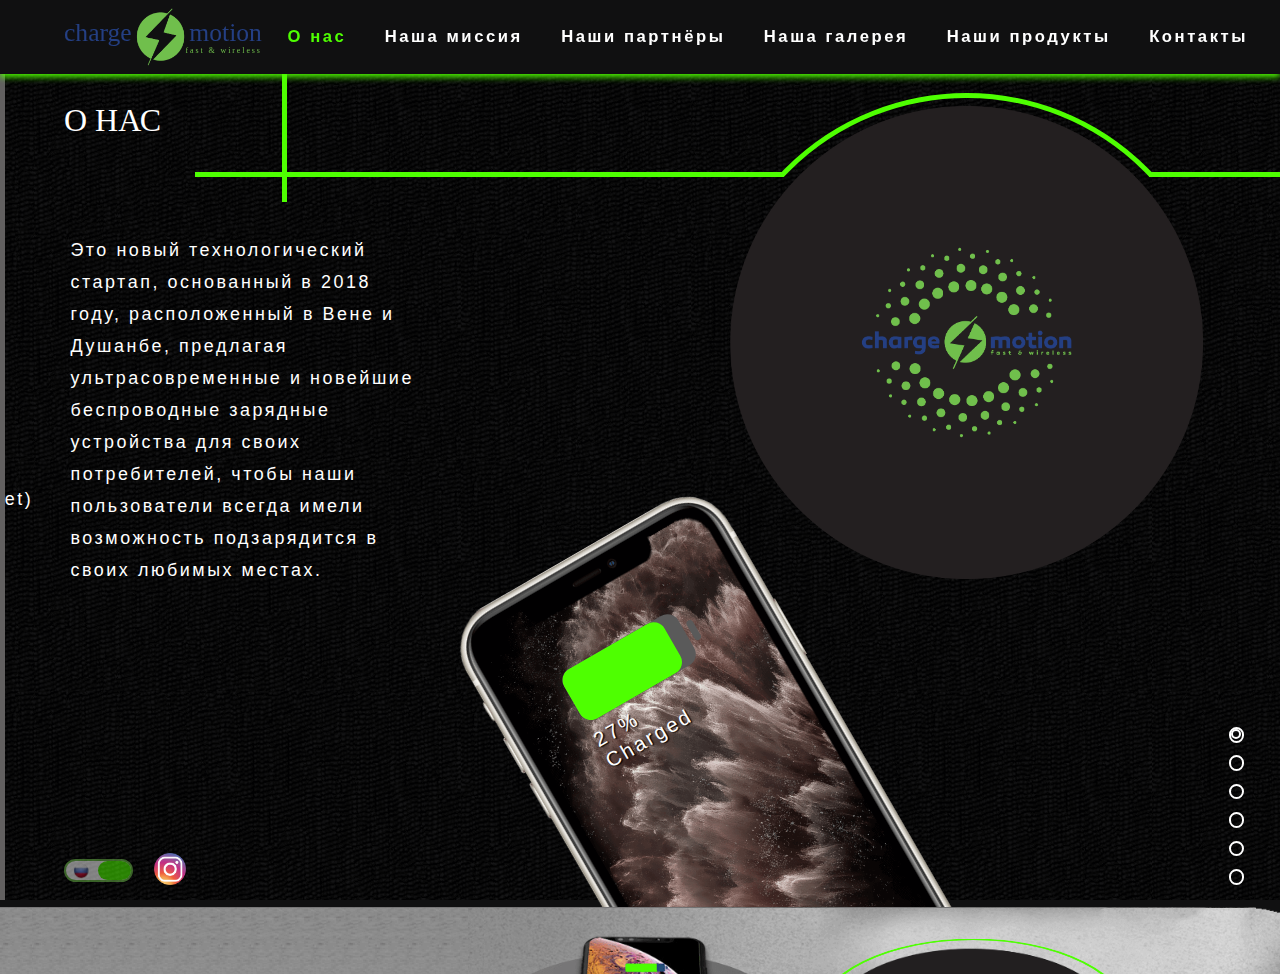
<file: index.html>
<!DOCTYPE html>
<html lang="ru">
  <head>
    <link rel="stylesheet" href="css/main.css">
    <link rel="stylesheet" href="css/header.css">
    <link rel="stylesheet" href="css/mobile-menu.css">
    <link rel="stylesheet" href="css/mobile-slider.css">
    <link rel="stylesheet" href="css/about-page.css">
    <link rel="stylesheet" href="css/mission-page.css">
    <link rel="stylesheet" href="css/partners-page.css">
    <link rel="stylesheet" href="css/gallary-page.css">
    <link rel="stylesheet" href="css/products-page.css">
    <link rel="stylesheet" href="css/contact-page.css">
    <link rel="stylesheet" href="css/switch.css">
    <link rel="stylesheet" href="css/animation.css">
    <link rel="stylesheet" href="css/adaptive.css">
    <link rel="stylesheet" href="css/preload.css">
    <link rel="stylesheet" href="css/toggle-language.css">
    <link rel="shortcut icon" href="images/logo.png">
    <title>Charge motion</title>
    <meta charset="UTF-8">
    <meta name="viewport" content="width=device-width, initial-scale=1.0">
  </head>
  <body>
    <div id="header" class="blur">
      <div id="logo">
        <span class="big-font">charge</span>
        <img src="images/logo.png">
        <span class="big-font">motion</span>
        <span class="little-font">fast & wireless</span>
      </div>
      <div id="menu">
        <ul class="menu">
          <li class="switch-menu menu-item">О нас</li>
          <li class="switch-menu menu-item">Наша миссия</li>
          <li class="switch-menu menu-item">Наши партнёры</li>
          <li class="switch-menu menu-item">Наша галерея</li>
          <li class="switch-menu menu-item">Наши продукты</li>
          <li class="switch-menu menu-item">Контакты</li>
        </ul>
      </div>

      <div class="menu-button">
        <div class="menu-line l1"></div>
        <div class="menu-line l2"></div>
        <div class="menu-line l3"></div>
      </div>
    </div>

    <div id="preloader">
      <div class="preloader">
        <div class="preloader-item">
          <div class="loader-circle-outside"></div>
          <div class="loader-circle-inside"></div>
        </div>
        <div class="preload-text">Загрузка ...</div>
      </div>
    </div>

    <div id="mobile-background"></div>
    <div id="mobile-background-img">
      <div class="charge-motion-circle-background">
        <img src="images/charge motion.png" draggable="false">
      </div>
    </div>

    <div id="view-images" class="active-opacity">
      <div class="active-opacity exit">&#215;</div>
      <div class="active-opacity nav-img previous-img">⯇</div>
      <div class="active-opacity nav-img next-img">⯈</div>
      <div class="img-place"><img class="active-opacity set-img-gallary"></div>
    </div>

    <div id="full-discription">
      <div class="hide-product-type full-discription-data">
        <div class="product-full-discription-name">M1 Беспроводное зарядное устройство</div>
        <div class="product-full-discription-text">
          <div class="product-full-discription-img"><img class="first-product-load"></div>

          <div>
            <b>Характеристика продукта:</b>
            <ul>
              <li>Нижняя установка</li>
              <li>Простота в установке и настройке</li>
              <li>Автоматическая защита от нагрева</li>
              <li>Водостойкость</li>
              <li>Высокая эффективность</li>
            </ul>
          </div>

          <div>
            <b>Спецификация продукта:</b>
            <ul>
              <li>Модель: M1</li>
              <li>Стандарт: Qi</li>
              <li>Вход: 19V - 1А</li>
              <li>Выход: 5V - 1А (МАХ)</li>
              <li>Расстояние порожения зарядки: 22мм - 32мм</li>
              <li>Уровень максимальной передачи энергии: 60%</li>
              <li>Вес: 220г</li>
              <li>Общий размер: 217мм x 153мм x 43,5мм</li>
            </ul>
          </div>
        </div>
      </div>

      <div class="hide-product-type full-discription-data">
        <div class="product-full-discription-name">Настольное беспроводное зарядное устройство CM1</div>
        <div class="product-full-discription-text">
          <div class="product-full-discription-img"><img class="second-product-load"></div>

          <div>
            <b>Характеристика продукта:</b>
            <ul>
              <li>Настольное беспроводное зарядное устройство;</li>
              <li>Скоростная передача энергии - 10Вт</li>
              <li>Дизайн - трансформер, простой и удобный</li>
              <li>Противоскользящая силиконовая покрытия</li>
            </ul>
          </div>

          <div>
            <b>Спецификация продукта:</b>
            <ul>
              <li>Вход: 5V-2А, 9В-1,67А</li>
              <li>Выход: 5V-1A, 9V-1.1A</li>
              <li>Расстояние порожения зарядки: ≤8мм</li>
              <li>Уровень максимальной передачи энергии: ≥76%</li>
              <li>Размеры: 80.5мм x 20мм</li>
            </ul>
          </div>
        </div>
      </div>

      <span class="hide-all show-hide-text">Назад</span>
    </div>

    <!-- slider -->
    <div id="slider-mobile">
      <div class="slide-items-block">
        <div class="slide-item-mobile previous-slide-item"><img class="slide-img"></div>
        <div class="slide-item-mobile present-slide-item"><img class="slide-img"></div>
        <div class="slide-item-mobile next-slide-item"><img class="slide-img"></div>
      </div>
      <div class="dots-block"></div>
    </div>

    <div id="slider">
      <div class="nav left">⯇</div>
      <div class="nav right">⯈</div>

      <div class="slider-images">
        <div class="first slide-item">
          <div class="slider-block"><img draggable="false" class="img-item first-block"></div>
          <div class="slider-block"><img draggable="false" class="img-item first-block"></div>
          <div class="slider-block"><img draggable="false" class="img-item first-block"></div>
          <div class="slider-block"><img draggable="false" class="img-item first-block"></div>
          <div class="slider-block"><img draggable="false" class="img-item first-block"></div>
          <div class="slider-block"><img draggable="false" class="img-item first-block"></div>
          <div class="slider-block"><img draggable="false" class="img-item first-block"></div>
        </div>

        <div class="second slide-item">
          <div class="slider-block"><img draggable="false" class="img-item second-block"></div>
          <div class="slider-block"><img draggable="false" class="img-item second-block"></div>
          <div class="slider-block"><img draggable="false" class="img-item second-block"></div>
          <div class="slider-block"><img draggable="false" class="img-item second-block"></div>
          <div class="slider-block"><img draggable="false" class="img-item second-block"></div>
          <div class="slider-block"><img draggable="false" class="img-item second-block"></div>
          <div class="slider-block"><img draggable="false" class="img-item second-block"></div>
        </div>

        <div class="third slide-item">
          <div class="slider-block"><img draggable="false" class="img-item third-block"></div>
          <div class="slider-block"><img draggable="false" class="img-item third-block"></div>
          <div class="slider-block"><img draggable="false" class="img-item third-block"></div>
          <div class="slider-block"><img draggable="false" class="img-item third-block"></div>
          <div class="slider-block"><img draggable="false" class="img-item third-block"></div>
          <div class="slider-block"><img draggable="false" class="img-item third-block"></div>
          <div class="slider-block"><img draggable="false" class="img-item third-block"></div>
        </div>
      </div>
    </div>

    <!-- content -->
    <div id="content" class="blur">
      <!-- About us -->
      <div class="name-page-font about">О НАС</div>

      <div class="text-page-font about-text">
        Это новый технологический стартап, основанный в 2018 году,
        расположенный в Вене и Душанбе, предлагая ультрасовременные и новейшие
        беспроводные зарядные устройства для
        своих потребителей, чтобы наши пользователи
        всегда имели возможность подзарядится в своих любимых местах.
      </div>

      <!-- line -->
      <div class="vertical-line first-vertical-line"></div>

      <div id="bent">
        <div class="width">
          <div class="first-horizontal-line"></div>
          <div class="bent"><div class="bent-line"></div></div>
          <div class="first-next-horizontal-line"></div>
        </div>
      </div>

      <div class="charge-motion-circle first-opacity">
        <img class="create-src-chargeMotion" draggable="false" src="images/charge motion.png">
      </div>

      <!-- Phone -->
      <div class="phone-hide">
        <div class="paralax phone-paralax">
          <img class="phone" draggable="false">
          <div class="accumulator">
            <div class="background-accumulator">
              <div class="background-accumulator-green"></div>
            </div>
            <div class="end-accumulator">
              <div class="background-end-accumulator-green"></div>
            </div>
            <div class="percent-charge"><span class="percent-accumulator">0</span>% Charged</div>
          </div>
        </div>
      </div>

      <div class="mobile-phone">
        <img class="phone" draggable="false">
        <div class="accumulator">
          <div class="background-accumulator">
            <div class="background-accumulator-green"></div>
          </div>
          <div class="end-accumulator">
            <div class="background-end-accumulator-green"></div>
          </div>
          <div class="percent-charge"><span class="percent-accumulator">0</span>% Charged</div>
        </div>
      </div>

      <!-- Our mission -->
      <div class="name-page-font mission">НАША МИССИЯ</div>

      <div class="text-page-font mission-text">
        Наша миссия состоит в том, чтобы изменить и упростить способ зарядки
        мобильных устройств в течении дня. Компания Charge Motion стремится предоставить
        клиентам лучшие решения для поддержания
        работы ваших мобильных устройств в течении всего дня.
      </div>

      <div class="vertical-line second-vertical-line"></div>
      <div class="horizontal-line second-horizontal-line"></div>

      <div class="hand-img"><img class="create-src-hand paralax paralax-hand" draggable="false" src="images/hand.png"></div>

      <div class="table-img">
        <div class="prompt first-prompt second-opacity">Устройства для передачи <br> энергии на телефон</div>
        <div class="prompt second-prompt second-opacity">Устройства передает энергию <br> через припятствие на другой девайс</div>
        <div class="first-prompt-line second-opacity"></div>
        <div class="second-prompt-line second-opacity"></div>
        <div class="circle"></div>
        <img class="create-src-table" draggable="false" src="images/table.png">
      </div>

      <!-- Our partners -->
      <div class="name-page-font our-partners">НАШИ ПАРТНЁРЫ</div>

      <div class="vertical-line third-vertical-line"></div>
      <div class="horizontal-line third-horizontal-line"></div>

      <div class="discription">
        THE MOST RENOWNED BRANDS IN THE WORLD ACROSS THE F&B, HOSPITALITY, RETAIL, TRANSPORT
        AND OFFICE INDUSTRIES ARE DEPLOYING AIRCHARGE TO REDEFINE AND ENHANCE THEIR MOBILE EXPERIENCE.
      </div>

      <!-- Our gallary -->
      <div class="name-page-font our-gallary">НАША ГАЛЕРЕЯ</div>

      <div class="vertical-line fourth-vertical-line"></div>
      <div class="horizontal-line fourth-horizontal-line"></div>

      <div id="gallary">
        <div class="gallary-slide show-gallary opacity-gallary">
          <div class="gallary-item grid-size"><div class="border-gallary"></div><img class="img-gallary-item"></div>
          <div class="gallary-item grid-size"><div class="border-gallary"></div><img class="img-gallary-item gallary-height"></div>
          <div class="gallary-item grid-size"><div class="border-gallary"></div><img class="img-gallary-item gallary-height"></div>
          <div class="gallary-item"><div class="border-gallary"></div><img class="img-gallary-item"></div>
          <div class="gallary-item"><div class="border-gallary"></div><img class="img-gallary-item"></div>
          <div class="gallary-item"><div class="border-gallary"></div><img class="img-gallary-item"></div>
        </div>

        <div class="gallary-slide">
          <div class="gallary-item grid-size"><div class="border-gallary"></div><img class="img-gallary-item"></div>
          <div class="gallary-item grid-size"><div class="border-gallary"></div><img class="img-gallary-item gallary-height"></div>
          <div class="gallary-item grid-size"><div class="border-gallary"></div><img class="img-gallary-item gallary-height"></div>
          <div class="gallary-item"><div class="border-gallary"></div><img class="img-gallary-item"></div>
          <div class="gallary-item"><div class="border-gallary"></div><img class="img-gallary-item"></div>
          <div class="gallary-item"><div class="border-gallary"></div><img class="img-gallary-item"></div>
        </div>

        <div class="gallary-dots">
          <div class="gallary-dot-item active-gallary-dot"></div>
          <div class="gallary-dot-item"></div>
        </div>
      </div>

      <!-- Our products -->
      <div class="name-page-font our-products">НАШИ ПРОДУКТЫ</div>

      <div class="vertical-line fivth-vertical-line"></div>
      <div class="horizontal-line fivth-horizontal-line"></div>

      <div id="our-products">
        <div class="toggle-products">
          <div class="toggle-product-type active-product">
            <img class="first-product-load">
            <span>M1 Беспроводное зарядное устройство</span>
          </div>
          <div class="toggle-product-type">
            <img class="second-product-load">
            <span>Настольное беспроводное зарядное устройство CM1</span>
          </div>
        </div>

        <div class="product-type hide-product-type first-product-type">
          <div class="our-products-img first-product-img">
            <div class="product-border"></div>
            <img class="first-product-load">
          </div>

          <div class="our-products-discription">
            <div class="our-products-discription-text">
              <div class="product-discription-name">M1 Беспроводное зарядное устройство</div>

              <b>Характеристика продукта:</b>
              <ul>
                <li>Нижняя установка</li>
                <li>Простота в установке и настройке</li>
                <li>Автоматическая защита от нагрева</li>
                <li>Водостойкость</li>
                <li>Высокая эффективность</li>
              </ul>
            </div>
          </div>
        </div>

        <div class="product-type hide-product-type second-product-type">
          <div class="our-products-img second-product-img">
            <div class="product-border"></div>
            <img class="second-product-load">
          </div>

          <div class="our-products-discription">
            <div class="our-products-discription-text">
              <div class="product-discription-name">Настольное беспроводное зарядное устройство CM1</div>

              <b>Характеристика продукта:</b>
              <ul>
                <li>Настольное беспроводное зарядное устройство;</li>
                <li>Скоростная передача энергии - 10Вт</li>
                <li>Дизайн - трансформер, простой и удобный</li>
                <li>Противоскользящая силиконовая покрытия</li>
              </ul>
            </div>
          </div>
        </div>

        <span class="show-all show-hide-text">Показать все</span>
      </div>

      <!-- Contacts -->
      <div class="name-page-font contacts">КОНТАКТЫ</div>

      <div class="vertical-line sixth-vertical-line"></div>
      <div class="horizontal-line sixth-horizontal-line"></div>

      <div id="map">
        <iframe src="https://www.google.com/maps/embed?pb=!1m18!1m12!1m3!1d1854.838294203212!2d68.79573968997434!3d38.569397691289744!2m3!1f0!2f0!3f0!3m2!1i1024!2i768!4f13.1!3m3!1m2!1s0x38b5d177a0402b97%3A0x615b5cd6560fe650!2sRegus%20-%20Dushanbe%2C%20Opera%20%26%20Ballet!5e0!3m2!1sru!2s!4v1573454411797!5m2!1sru!2s" frameborder="0" allowfullscreen=""></iframe>
      </div>

      <div class="contact-page-address">
        <div><span>E-mail: </span><span>info@chargemotion.net</span></div>
        <div><span>Телефон: </span><span>+992 908-83-77-77</span></div>
        <div><span>Адрес: </span><span>Nisor Muhammad 5/5 (Regus Opera & Ballet)</span></div>
      </div>

      <div id="contact-form">
        <div>Оставьте заявку</div>
        <form class="" method="">
          <input type="email" required name="mail" placeholder="E-mail">
          <input type="text" required name="name" placeholder="Имя">
          <input type="tel" required name="phone" placeholder="Введите номер телефона с кодом страны">
          <input type="submit" name="" value="Отправить">
        </form>
      </div>
    </div>

    <!-- Main -->
    <div id="main" class="blur">
      <a href="index_en.html">
        <div class="switch-language">
          <div class="switcher"></div>
        </div>
      </a>

      <a class="inst" href="https://www.instagram.com/chargemotion/" target="_blank">
        <img src="images/instagram.png"></img>
        <span>/chargemotion</span>
      </a>

      <div id="dots">
        <div class="dot-item"><div class="active-dot"></div></div>
        <div class="dot-item"><div class="active-dot"></div></div>
        <div class="dot-item"><div class="active-dot"></div></div>
        <div class="dot-item"><div class="active-dot"></div></div>
        <div class="dot-item"><div class="active-dot"></div></div>
        <div class="dot-item"><div class="active-dot"></div></div>
      </div>

      <div id="setting">
        <div class="setting-block">
          <ul class="setting-items">
            <li>Выберите язык<span class="toggle-language toggle-button active">ru</span></li>
            <li>Автопрокрутка страницы<span class="toggle-autoscroll toggle-button active"></span></li>
            <li>Время задержки (в секунда)<input class="timer" type="text" value="60"></li>
            <li class="set active">Применить</li>
          </ul>

          <div class="contact-data">
            <div class="contact-mail">
              <span class="left-contact-data">E-mail:</span><span class="right-contact-data">info@chargemotion.net</span>
            </div>
            <div class="contact-phone">
              <span class="left-contact-data">Телефон:</span><span class="right-contact-data">+992 908-83-77-77</span>
            </div>
            <div class="contact-address">
              <span class="left-contact-data">Адрес:</span><span class="right-contact-data">Nisor Muhammad 5/5 (Regus Opera & Ballet)</span>
            </div>
          </div>
        </div>
        <div class="setting-button">
          <span class="arrow">⮞</span>
        </div>
      </div>
      <div id="timer-line"></div>
    </div>

    <script src="js/load-data.js"></script>
    <script src="js/switch.js"></script>
    <script src="js/setting.js"></script>
    <script src="js/slider.js"></script>
    <script src="js/gallary.js"></script>
    <script src="js/discription.js"></script>
    <script src="js/mobile-menu.js"></script>
    <script src="js/mobile-slider.js"></script>
    <script src="js/phone.js"></script>
    <script src="js/paralax.js"></script>
  </body>
</html>
</file>
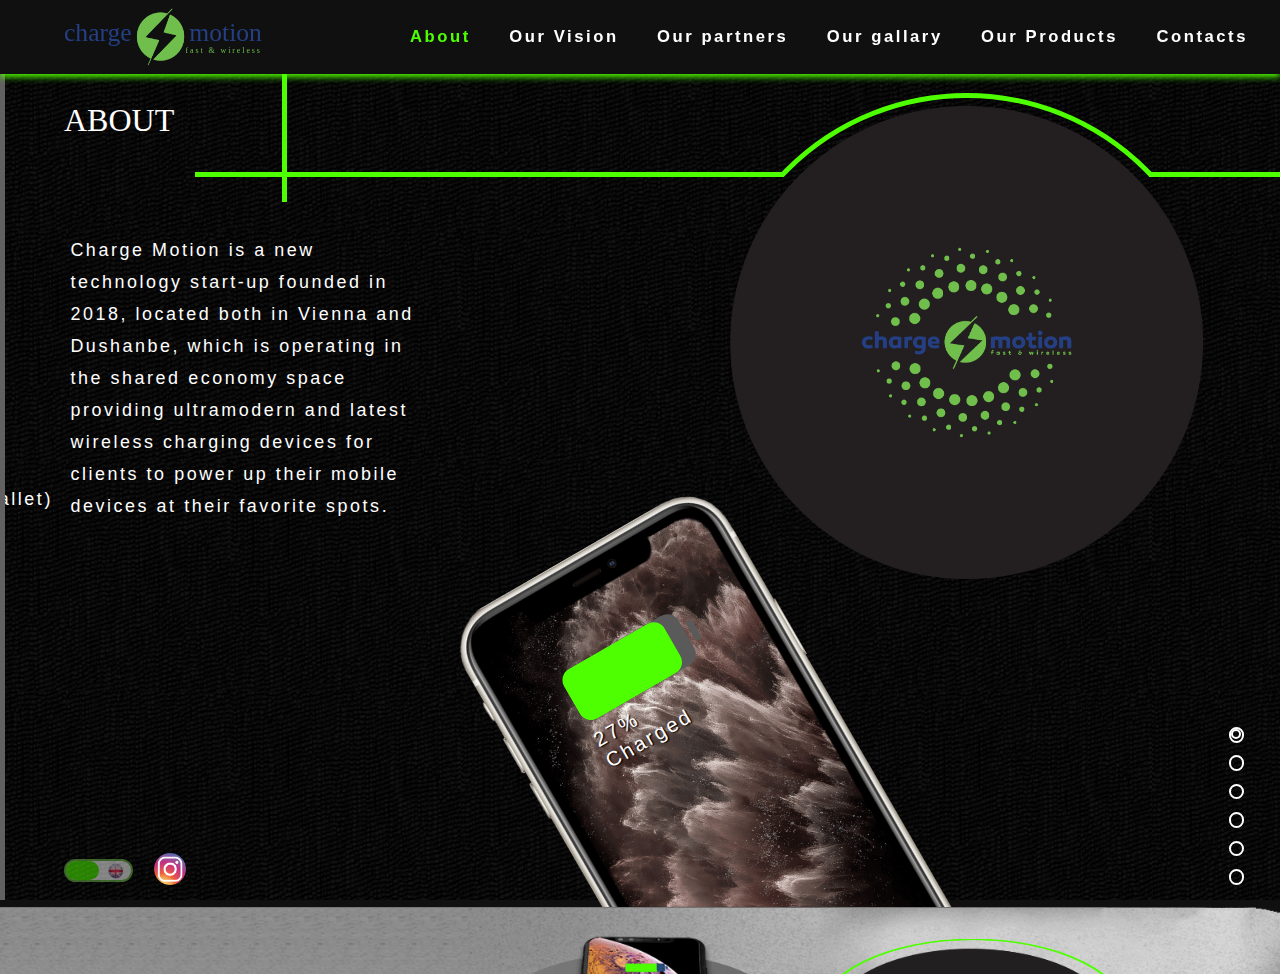
<file: index_en.html>
<!DOCTYPE html>
<html lang="ru">
  <head>
    <link rel="stylesheet" href="css/main.css">
    <link rel="stylesheet" href="css/header.css">
    <link rel="stylesheet" href="css/mobile-menu.css">
    <link rel="stylesheet" href="css/mobile-slider.css">
    <link rel="stylesheet" href="css/about-page.css">
    <link rel="stylesheet" href="css/mission-page.css">
    <link rel="stylesheet" href="css/partners-page.css">
    <link rel="stylesheet" href="css/gallary-page.css">
    <link rel="stylesheet" href="css/products-page.css">
    <link rel="stylesheet" href="css/contact-page.css">
    <link rel="stylesheet" href="css/switch.css">
    <link rel="stylesheet" href="css/animation.css">
    <link rel="stylesheet" href="css/adaptive.css">
    <link rel="stylesheet" href="css/preload.css">
    <link rel="stylesheet" href="css/toggle-language.css">
    <link rel="shortcut icon" href="images/logo.png" type="image/png">
    <title>Charge motion</title>
    <meta charset="UTF-8">
    <meta name="viewport" content="width=device-width, initial-scale=1.0">
  </head>
  <body class="english-page">
    <div id="header" class="blur">
      <div id="logo">
        <span class="big-font">charge</span>
        <img src="images/logo.png">
        <span class="big-font">motion</span>
        <span class="little-font">fast & wireless</span>
      </div>
      <div id="menu">
        <ul class="menu">
          <li class="switch-menu menu-item">About</li>
          <li class="switch-menu menu-item">Our Vision</li>
          <li class="switch-menu menu-item">Our partners</li>
          <li class="switch-menu menu-item">Our gallary</li>
          <li class="switch-menu menu-item">Our Products</li>
          <li class="switch-menu menu-item">Contacts</li>
        </ul>
      </div>

      <div class="menu-button">
        <div class="menu-line l1"></div>
        <div class="menu-line l2"></div>
        <div class="menu-line l3"></div>
      </div>
    </div>

    <div id="preloader">
      <div class="preloader">
        <div class="preloader-item">
          <div class="loader-circle-outside"></div>
          <div class="loader-circle-inside"></div>
        </div>
        <div class="preload-text">Loading ...</div>
      </div>
    </div>

    <div id="mobile-background"></div>
    <div id="mobile-background-img">
      <div class="charge-motion-circle-background">
        <img src="images/charge motion.png" draggable="false">
      </div>
    </div>

    <div id="view-images" class="active-opacity">
      <div class="active-opacity exit">&#215;</div>
      <div class="active-opacity nav-img previous-img">⯇</div>
      <div class="active-opacity nav-img next-img">⯈</div>
      <div class="img-place"><img class="active-opacity set-img-gallary"></div>
    </div>

    <div id="full-discription">
      <div class="hide-product-type full-discription-data">
        <div class="product-full-discription-name">M1 Long Distance Wireless Charger</div>
        <div class="product-full-discription-text">
          <div class="product-full-discription-img"><img class="first-product-load"></div>
          <div>
            <b>Product Feature:</b>
            <ul>
              <li>Underside Installation</li>
              <li>Easy to set-up</li>
              <li>Automatic Heat Protector</li>
              <li>Spill Resistant</li>
              <li>High-efficiency</li>
            </ul>
          </div>

          <div>
            <b>Product Specification:</b>
            <ul>
              <li>Model: M1</li>
              <li>Standard: Qi</li>
              <li>Input: 19V - 1А</li>
              <li>Output: 5V - 1А (МАХ)</li>
              <li>Charging distance: 22m - 32mm</li>
              <li>Conversion Rate: 60%</li>
              <li>Weight: 220g</li>
              <li>Total dimension: 217mm x 153mm x 43.5mm</li>
            </ul>
          </div>
        </div>
      </div>

      <div class="hide-product-type full-discription-data">
        <div class="product-full-discription-name">CM1 Desktop Wireless Charger</div>
        <div class="product-full-discription-text">
          <div class="product-full-discription-img"><img class="second-product-load"></div>

          <div>
            <b>Product Feature:</b>
            <ul>
              <li>Desktop wireless charger, 10W fast charger</li>
              <li>The rotation design, simple and convenient</li>
              <li>Status breathing circle lighting</li>
              <li>Anti-slip by silicone</li>
            </ul>
          </div>

          <div>
            <b>Product Specification:</b>
            <ul>
              <li>Input: 5V-2A, 9V-1.67A</li>
              <li>Output: 5V-1A, 9V-1.1A</li>
              <li>Charging distance: ≤8mm</li>
              <li>Charging efficiency: ≥76%</li>
              <li>Dimensions: 80.5mmx20mm</li>
              <li>Coil: single coil</li>
            </ul>
          </div>
        </div>
      </div>

      <span class="hide-all show-hide-text">Back</span>
    </div>

    <!-- slider -->
    <div id="slider-mobile">
      <div class="slide-items-block">
        <div class="slide-item-mobile previous-slide-item"><img class="slide-img"></div>
        <div class="slide-item-mobile present-slide-item"><img class="slide-img"></div>
        <div class="slide-item-mobile next-slide-item"><img class="slide-img"></div>
      </div>
      <div class="dots-block"></div>
    </div>

    <div id="slider">
      <div class="nav left">⯇</div>
      <div class="nav right">⯈</div>

      <div class="slider-images">
        <div class="first slide-item">
          <div class="slider-block"><img class="img-item first-block"></div>
          <div class="slider-block"><img class="img-item first-block"></div>
          <div class="slider-block"><img class="img-item first-block"></div>
          <div class="slider-block"><img class="img-item first-block"></div>
          <div class="slider-block"><img class="img-item first-block"></div>
          <div class="slider-block"><img class="img-item first-block"></div>
          <div class="slider-block"><img class="img-item first-block"></div>
        </div>

        <div class="second slide-item">
          <div class="slider-block"><img class="img-item second-block"></div>
          <div class="slider-block"><img class="img-item second-block"></div>
          <div class="slider-block"><img class="img-item second-block"></div>
          <div class="slider-block"><img class="img-item second-block"></div>
          <div class="slider-block"><img class="img-item second-block"></div>
          <div class="slider-block"><img class="img-item second-block"></div>
          <div class="slider-block"><img class="img-item second-block"></div>
        </div>

        <div class="third slide-item">
          <div class="slider-block"><img class="img-item third-block"></div>
          <div class="slider-block"><img class="img-item third-block"></div>
          <div class="slider-block"><img class="img-item third-block"></div>
          <div class="slider-block"><img class="img-item third-block"></div>
          <div class="slider-block"><img class="img-item third-block"></div>
          <div class="slider-block"><img class="img-item third-block"></div>
          <div class="slider-block"><img class="img-item third-block"></div>
        </div>
      </div>
    </div>

    <!-- content -->
    <div id="content" class="blur">
      <!-- About us -->
      <div class="name-page-font about">ABOUT</div>

      <div class="text-page-font about-text">
        Charge Motion is a new technology start-up founded in 2018,
        located both in Vienna and Dushanbe,
        which is operating in the shared economy space providing
        ultramodern and latest wireless charging devices for clients
        to power up their mobile devices at their favorite spots.
      </div>

      <!-- line -->
      <div class="vertical-line first-vertical-line"></div>

      <div id="bent">
        <div class="width">
          <div class="first-horizontal-line"></div>
          <div class="bent"><div class="bent-line"></div></div>
          <div class="first-next-horizontal-line"></div>
        </div>
      </div>

      <div class="charge-motion-circle first-opacity">
        <img class="create-src-chargeMotion" draggable="false" src="images/charge motion.png">
      </div>

      <!-- Phone -->
      <div class="phone-hide">
        <div class="paralax phone-paralax">
          <img class="phone" draggable="false">
          <div class="accumulator">
            <div class="background-accumulator">
              <div class="background-accumulator-green"></div>
            </div>
            <div class="end-accumulator">
              <div class="background-end-accumulator-green"></div>
            </div>
            <div class="percent-charge"><span class="percent-accumulator">0</span>% Charged</div>
          </div>
        </div>
      </div>

      <div class="mobile-phone">
        <img class="phone" draggable="false">
        <div class="accumulator">
          <div class="background-accumulator">
            <div class="background-accumulator-green"></div>
          </div>
          <div class="end-accumulator">
            <div class="background-end-accumulator-green"></div>
          </div>
          <div class="percent-charge"><span class="percent-accumulator">0</span>% Charged</div>
        </div>
      </div>

      <!-- Our mission -->
      <div class="name-page-font mission">OUR VISION</div>

      <div class="text-page-font mission-text">
        Our vision is to change and simplify the way we all consume power through our daily routine.
        Charge Motion is committed to provide the finest charging solutions for
        clients to keep their mobile devices alive throughout the day,
        without carrying multiple cables and battery packs.
      </div>

      <div class="vertical-line second-vertical-line"></div>
      <div class="horizontal-line second-horizontal-line"></div>

      <div class="hand-img"><img class="create-src-hand paralax paralax-hand" draggable="false" src="images/hand.png"></div>

      <div class="table-img">
        <div class="prompt first-prompt second-opacity">Device for transferring<br>energy to a telephone</div>
        <div class="prompt second-prompt second-opacity">The device transfers energy<br>through obstruction to another device</div>
        <div class="first-prompt-line second-opacity"></div>
        <div class="second-prompt-line second-opacity"></div>
        <div class="circle"></div>
        <img class="create-src-table" draggable="false" src="images/table.png">
      </div>

      <!-- Our partners -->
      <div class="name-page-font our-partners">OUR PARTNER</div>

      <div class="vertical-line third-vertical-line"></div>
      <div class="horizontal-line third-horizontal-line"></div>

      <div class="discription">
        THE MOST RENOWNED BRANDS IN THE WORLD ACROSS THE F&B, HOSPITALITY, RETAIL, TRANSPORT
        AND OFFICE INDUSTRIES ARE DEPLOYING AIRCHARGE TO REDEFINE AND ENHANCE THEIR MOBILE EXPERIENCE.
      </div>

      <!-- Our gallary -->
      <div class="name-page-font our-gallary">OUR GALLARY</div>

      <div class="vertical-line fourth-vertical-line"></div>
      <div class="horizontal-line fourth-horizontal-line"></div>

      <div id="gallary">
        <div class="gallary-slide show-gallary opacity-gallary">
          <div class="gallary-item grid-size"><div class="border-gallary"></div><img class="img-gallary-item"></div>
          <div class="gallary-item grid-size"><div class="border-gallary"></div><img class="img-gallary-item gallary-height"></div>
          <div class="gallary-item grid-size"><div class="border-gallary"></div><img class="img-gallary-item gallary-height"></div>
          <div class="gallary-item"><div class="border-gallary"></div><img class="img-gallary-item"></div>
          <div class="gallary-item"><div class="border-gallary"></div><img class="img-gallary-item"></div>
          <div class="gallary-item"><div class="border-gallary"></div><img class="img-gallary-item"></div>
        </div>

        <div class="gallary-slide">
          <div class="gallary-item grid-size"><div class="border-gallary"></div><img class="img-gallary-item"></div>
          <div class="gallary-item grid-size"><div class="border-gallary"></div><img class="img-gallary-item gallary-height"></div>
          <div class="gallary-item grid-size"><div class="border-gallary"></div><img class="img-gallary-item gallary-height"></div>
          <div class="gallary-item"><div class="border-gallary"></div><img class="img-gallary-item"></div>
          <div class="gallary-item"><div class="border-gallary"></div><img class="img-gallary-item"></div>
          <div class="gallary-item"><div class="border-gallary"></div><img class="img-gallary-item"></div>
        </div>

        <div class="gallary-dots">
          <div class="gallary-dot-item active-gallary-dot"></div>
          <div class="gallary-dot-item"></div>
        </div>
      </div>

      <!-- Our products -->
      <div class="name-page-font our-products">OUR PRODUCTS</div>

      <div class="vertical-line fivth-vertical-line"></div>
      <div class="horizontal-line fivth-horizontal-line"></div>

      <div id="our-products">
        <div class="toggle-products">
          <div class="toggle-product-type active-product">
            <img class="first-product-load">
            <span>M1 Long Distance Wireless Charger</span>
          </div>
          <div class="toggle-product-type">
            <img class="second-product-load">
            <span>CM1 Desktop Wireless Charger</span>
          </div>
        </div>

        <div class="product-type hide-product-type first-product-type">
          <div class="our-products-img first-product-img">
            <div class="product-border"></div>
            <img class="first-product-load">
          </div>

          <div class="our-products-discription">
            <div class="our-products-discription-text">
              <div class="product-discription-name">M1 Long Distance Wireless Charger</div>

              <b>Product Feature:</b>
              <ul>
                <li>Underside Installation</li>
                <li>Easy to set-up</li>
                <li>Automatic Heat Protector</li>
                <li>Spill Resistant</li>
                <li>High-efficiency</li>
              </ul>
            </div>
          </div>
        </div>

        <div class="product-type hide-product-type second-product-type">
          <div class="our-products-img second-product-img">
            <div class="product-border"></div>
            <img class="second-product-load">
          </div>

          <div class="our-products-discription">
            <div class="our-products-discription-text">
              <div class="product-discription-name">CM1 Desktop Wireless Charger</div>

              <b>Product Feature:</b>
              <ul>
                <li>Desktop wireless charger, 10W fast charger</li>
                <li>The rotation design, simple and convenient</li>
                <li>Status breathing circle lighting</li>
                <li>Anti-slip by silicone</li>
              </ul>
            </div>
          </div>
        </div>

        <span class="show-all show-hide-text show-en">Show all</span>
      </div>

      <!-- Contacts -->
      <div class="name-page-font contacts">CONTACTS</div>

      <div class="vertical-line sixth-vertical-line"></div>
      <div class="horizontal-line sixth-horizontal-line"></div>

      <div id="map">
        <iframe src="https://www.google.com/maps/embed?pb=!1m18!1m12!1m3!1d1854.838294203212!2d68.79573968997434!3d38.569397691289744!2m3!1f0!2f0!3f0!3m2!1i1024!2i768!4f13.1!3m3!1m2!1s0x38b5d177a0402b97%3A0x615b5cd6560fe650!2sRegus%20-%20Dushanbe%2C%20Opera%20%26%20Ballet!5e0!3m2!1sru!2s!4v1573454411797!5m2!1sru!2s" frameborder="0" allowfullscreen=""></iframe>
      </div>

      <div class="contact-page-address">
        <div><span>E-mail: </span><span>info@chargemotion.net</span></div>
        <div><span>Phone: </span><span>+992 908-83-77-77</span></div>
        <div><span>Address: </span><span>Nisor Muhammad 5/5 (Regus Opera & Ballet)</span></div>
      </div>

      <div id="contact-form">
        <div>Оставьте заявку</div>
        <form class="" method="">
          <input type="email" required name="mail" placeholder="E-mail">
          <input type="text" required name="name" placeholder="Name">
          <input type="tel" required name="phone" placeholder="Enter phone number with country code">
          <input type="submit" name="" value="Submit">
        </form>
      </div>
    </div>

    <!-- Main -->
    <div id="main" class="blur">
      <a href="index.html">
        <div class="switch-language">
          <div class="switcher"></div>
        </div>
      </a>

      <a class="inst" href="https://www.instagram.com/chargemotion/" target="_blank">
        <img src="images/instagram.png"></img>
        <span>/chargemotion</span>
      </a>

      <div id="dots">
        <div class="dot-item"><div class="active-dot"></div></div>
        <div class="dot-item"><div class="active-dot"></div></div>
        <div class="dot-item"><div class="active-dot"></div></div>
        <div class="dot-item"><div class="active-dot"></div></div>
        <div class="dot-item"><div class="active-dot"></div></div>
        <div class="dot-item"><div class="active-dot"></div></div>
      </div>

      <div id="setting">
        <div class="setting-block">
          <ul class="setting-items">
            <li>Choose language<span class="toggle-language toggle-button active">en</span></li>
            <li>Auto Scroll Page<span class="toggle-autoscroll toggle-button active"></span></li>
            <li>Delay (per second)<input class="timer" type="text" value="60"></li>
            <li class="set active">Apply</li>
          </ul>

          <div class="contact-data">
            <div class="contact-mail">
              <span class="left-contact-data">E-mail:</span><span class="right-contact-data">info@chargemotion.net</span>
            </div>
            <div class="contact-phone">
              <span class="left-contact-data">Phone:</span><span class="right-contact-data">+992 908-83-77-77</span>
            </div>
            <div class="contact-address">
              <span class="left-contact-data">Address:</span><span class="right-contact-data">Nisor Muhammad 5/5 (Regus Opera & Ballet)</span>
            </div>
          </div>
        </div>
        <div class="setting-button">
          <span class="arrow">⮞</span>
        </div>
      </div>
      <div id="timer-line"></div>
    </div>

    <script src="js/load-data.js"></script>
    <script src="js/switch.js"></script>
    <script src="js/setting.js"></script>
    <script src="js/slider.js"></script>
    <script src="js/gallary.js"></script>
    <script src="js/discription.js"></script>
    <script src="js/mobile-menu.js"></script>
    <script src="js/mobile-slider.js"></script>
    <script src="js/phone.js"></script>
    <script src="js/paralax.js"></script>
  </body>
</html>
</file>
<file: css/main.css>
body {
  margin: 0px;
  padding: 0px;
  background-color: #101011;
  background-image: url(../images/background.png);
  background-size: 18%;
  background-attachment: fixed;
  color: #fff;
  overflow: hidden;
  -webkit-font-family: Arial;
  -moz-font-family: Arial;
  -ms-font-family: Arial;
  -o-font-family: Arial;
  font-family: Arial;
  -webkit-font-stretch: ultra-condensed;
  -moz-font-stretch: ultra-condensed;
  -ms-font-stretch: ultra-condensed;
  -o-font-stretch: ultra-condensed;
  font-stretch: ultra-condensed;
  -webkit-letter-spacing: .2vw;
  -moz-letter-spacing: .2vw;
  -ms-letter-spacing: .2vw;
  -o-letter-spacing: .2vw;
  letter-spacing: .2vw;
}

#content {
  position: relative;
  overflow: hidden;
  min-height: 100vh;
  transition: 1s;
  z-index: 2;
}

#main {
  position: relative;
  transition: 1s;
  z-index: 3;
}

.inst {
  position: absolute;
  display: flex;
  align-items: center;
  text-decoration: none;
  color: inherit;
  overflow: hidden;
  transition: .5s;
  z-index: 2;
}

.inst img {
  height: 100%;
  margin-right: .5vw;
}

#dots {
  position: absolute;
  bottom: 3vw;
  right: 0vw;
  display: grid;
  grid-gap: 1vw;
  width: 2.8vw;
  width: 4vw;
}

.dot-item {
  border: .175vw solid;
  border-radius: 1vw;
  width: .91vw;
  height: .91vw;
  cursor: pointer;
}

.active-dot {
  border: .21vw solid;
  border-radius: 1vw;
  opacity: 0;
  width: .42vw;
  height: .42vw;
  margin: .035vw;
  transition: 1.5s;
}

.moving {
  position: fixed;
  bottom: 0vw;
  background: #4EFF01;
  width: 0%;
  height: .3vw;
}

.activeAutoscrollingPage {
  width: 100% !important;
}

#setting {
  position: absolute;
  top: 0vw;
  left: 0vw;
  transform: translateY(-100%);
  height: 100vh;
  width: 0vw;
  border-right: .4vw solid;
  background: #101011;
  color: #626060;
  user-select: none;
  transition: .2s;
  transition-timing-function: linear;
  z-index: 3;
}

.setting-block {
  position: absolute;
  top: 0%;
  left: 0%;
  padding: 0vw;
  margin: 0vw;
  width: 100%;
  height: 100%;
  background: #101011;
  z-index: 1;
  box-sizing: border-box;
  overflow: hidden;
}

.setting-items {
  position: absolute;
  top: 50%;
  left: 50%;
  transform: translate(-50%, -50%);
  width: 90%;
  padding: 0vw;
  margin: 0vw;
  list-style-type: none;
  transition: .2s;
  opacity: 0;
}

.setting-items li {
  display: flex;
  justify-content: space-between;
  align-items: center;
  margin: 2vw 0vw;
}

.set {
  border: .2vw solid;
  border-radius: .5vw;
  width: 10vw;
  height: 2vw;
  justify-content: center !important;
  margin: auto !important;
  cursor: pointer;
}

.set a {
  text-decoration: none;
  color: inherit;
}

.toggle-button {
  display: flex;
  justify-content: center;
  align-items: center;
  width: 4vw;
  height: 2vw;
  box-sizing: border-box;
  border: .2vw solid;
  border-radius: .5vw;
  cursor: pointer;
}

.timer {
  width: 4vw;
  height: 2vw;
  background: #101011;
  color: #626060;
  text-align: center;
  border: .2vw solid;
  border-radius: .5vw;
  box-sizing: border-box;
  outline: none;
}

.active:active {
  background: #4D4D4D;
  color: #101011;
}

.setting-button {
  position: absolute;
  top: 50%;
  left: 100%;
  transform: translate(-100%, -50%);
  display: flex;
  justify-content: flex-end;
  align-items: center;
  width: 4vw;
  height: 4vw;
  border-radius: 10vw;
  background: #101011;
  border: .2vw solid;
  padding-right: .7vw;
  box-sizing: border-box;
  transition: .15s;
  cursor: pointer;
}

.arrow {
  transition: .15s;
}

.open-setting {
  width: 30vw !important;
}

.open-setting .arrow {
  transform: rotateY(180deg);
}

#setting:hover .setting-button {
  transform: translate(-50%, -50%);
}

.add-opacity .setting-items {
  opacity: 1;
}

.add-opacity .contact-data {
  opacity: 1;
}

.contact-data {
  position: absolute;
  bottom: 0vw;
  padding: 1vw;
  display: grid;
  grid-template-columns: 1fr;
  grid-template-rows: 1fr 1fr 1fr;
  align-items: center;
  border-top: .2vw solid;
  transition: .2s;
  opacity: 0;
}

.contact-data > div {
  display: grid;
  grid-template-columns: 1fr 3fr;
  align-items: center;
}


@media screen and (min-width: 992px) {
  .inst {
    bottom: 3vw;
    left: 12vw;
    width: 2.5vw;
    height: 2.5vw;
    font-size: 1.3vw;
  }

  .inst:hover {
    width: 14vw;
  }
}

@media screen and (max-width: 992px) {
  #setting {
    display: none;
  }

  .inst {
    bottom: 5.5vw;
    left: 20vw;
    width: 5vw;
    height: 5vw;
    font-size: 2.6vw;
  }

  .inst:hover {
    width: 25vw;
  }
}
</file>
<file: css/header.css>
#header {
  position: fixed;
  top: 0px;
  display: flex;
  justify-content: space-between;
  align-items: center;
  width: 100%;
  background: #101011;
  padding: 0vw 1vw;
  user-select: none;
  box-sizing: border-box;
  box-shadow: 0vw .2vw .5vw #4EFF01;
  z-index: 5;
}

#logo {
  position: relative;
  top: -.3vw;
  left: 4vw;
  display: flex;
  align-items: center;
  -webkit-font-family: Arial Black !important;
  -moz-font-family: Arial Black !important;
  -ms-font-family: Arial Black !important;
  -o-font-family: Arial Black !important;
  font-family: Arial Black !important;
  letter-spacing: normal !important;
  cursor: pointer;
  height: 5.1vw;
}

#logo span.big-font {
  font-size: 2vw;
  color: #243F83;
}

#logo span.little-font {
  position: absolute;
  right: 0vw;
  bottom: .8vw;
  font-size: .62vw !important;
  letter-spacing: .15vw;
  color: #70BF4C;
}

#logo img {
  margin-top: .6vw;
  width: 4.5vw;
}

#menu ul {
  display: flex;
  list-style-type: none;
  -webkit-font-size: 1.3vw;
  -moz-font-size: 1.3vw;
  -ms-font-size: 1.3vw;
  -o-font-size: 1.3vw;
  font-size: 1.3vw;
  padding: 0px;
  margin: 0px;
}

.menu-item {
  display: flex;
  align-items: center;
  padding: 2vw 1.5vw;
  transition: .5s color;
  font-weight: bold;
  cursor: pointer;
}

.menu-item:hover {
  color:  #3AB606;
}

.activeMenu {
  color:  #4EFF01 !important;
}
</file>
<file: css/mobile-menu.css>
.l1 {
  top: 30%;
}

.l2 {
  top: 50%;
  transform: translate(0%, -50%);
}

.l3 {
  bottom: 30%;
}

.open-mobile-menu {
  height: 100vh !important;
}

.open-mobile-menu-button .l1 {
  top: 50%;
  transform: translate(0%, -50%);
}

.open-mobile-menu-button .l2 {
  opacity: 0;
}

.open-mobile-menu-button .l3 {
  bottom: 50%;
  transform: translate(0%, 50%);
}

.open-mobile-menu-button-transform .l1 {
  transform: translate(0%, -50%) rotate(-45deg);
}

.open-mobile-menu-button-transform .l3 {
  transform: translate(0%, 50%) rotate(45deg);
}
</file>
<file: css/mobile-slider.css>
#slider-mobile {
  position: absolute;
  top: 30vw;
  left: -50vw;
  transform: translateX(-50%);
  height: 90vw;
  width: 90vw;
  box-sizing: border-box;
  z-index: 3;
  transition: 1s;
}

.slide-items-block {
  height: 80vw;
}

.slide-item-mobile {
  position: absolute;
  top: 50%;
  transform: translateY(-50%);
  width: 50%;
  height: 50%;
  overflow: hidden;
  box-sizing: border-box;
  transition: .1s;
}

.previous-slide-item {
  left: 0%;
  transform: translate(0%, -50%);
  opacity: .5;
  width: 50%;
  height: 50%;
  z-index: 1;
}

.present-slide-item {
  left: 50%;
  transform: translate(-50%, -50%);
  height: 80%;
  width: 80%;
  z-index: 2;
}

.next-slide-item {
  left: 50%;
  transform: translate(0%, -50%);
  opacity: .5;
  width: 50%;
  height: 50%;
  z-index: 1
}

.slide-item-mobile img {
  position: absolute;
  top: 50%;
  transform: translateY(-50%);
  width: 100%;
  height: 100%;
}

.dots-block {
  height: 40px;
  width: 100%;
  display: flex;
  justify-content: center;
  align-items: center;
}

.dots-itemt {
  height: 10px;
  width: 10px;
  background: #233C7D;
  margin: 3px;
  border-radius: 10px;
  cursor: pointer;
}

.active-slider-dot {
  background: #70BF4C;
}

.to-right .previous-slide-item {
  left: 0%;
}

.to-right .present-slide-item {
  left: 0%;
  width: 50%;
  height: 50%;
  transform: translate(0%, -50%);
}

.to-right .next-slide-item {
  left: 50%;
  width: 80%;
  height: 80%;
  transform: translate(-50%, -50%);
  z-index: 2;
}

.to-left .previous-slide-item {
  left: 50%;
  width: 80%;
  height: 80%;
  transform: translate(-50%, -50%);
  z-index: 3;
}

.to-left .present-slide-item {
  left: 50%;
  width: 50%;
  height: 50%;
  transform: translate(0%, -50%);
  z-index: 2;
}

.to-left .next-slide-item {
  left: 50%;
}
</file>
<file: css/about-page.css>
.accumulator {
  position: relative;
  left: 50%;
  top: 20%;
  transform: translate(-50%, -50%);
  width: 48%;
  height: 9%;
}

.background-accumulator {
  position: absolute;
  top: 0%;
  left: 0%;
  width: 90%;
  height: 100%;
  background: #5A5A5A;
  overflow: hidden;
}

.background-accumulator-green {
  position: absolute;
  left: -80%;
  width: 88%;
  height: 100%;
  background: red;
  z-index: 1;
  transition: 2s;
  transition-timing-function: ease;
}

.end-accumulator {
  position: absolute;
  top: 50%;
  right: 2%;
  transform: translateY(-50%);
  width: 5%;
  height: 40%;
  background: #5A5A5A;
  overflow: hidden;
}

.background-end-accumulator-green {
  width: 0%;
  height: 100%;
  background: #4EFF01;
}

.percent-charge {
  position: absolute;
  text-shadow: .1vw .1vw .1vw #000;
}

#bent {
  position: absolute;
  top: 1vw;
  right: -.2vw;
  width: 85%;
  height: 7vw;
}

.first-opacity {
  opacity: 0;
  transition: 1.5s opacity;
}

@media screen and (min-width: 992px) {
  .mobile-phone {
    display: none;
  }

  .phone-hide {
    position: absolute;
    left: 45%;
    bottom: -50vw;
    transform: rotate(-30deg);
    transition: 1s;
  }

  .phone-paralax {
    height: 49vw;
    width: 24vw;
    transition: .1s;
  }

  .phone-paralax img {
    position: absolute;
    width: 100%;
  }

  .background-accumulator {
    border-radius: 1vw;
  }

  .background-accumulator-green {
    border-radius: 1vw;
  }

  .end-accumulator {
    border-radius: 2vw;
  }

  .percent-charge {
    top: 5vw;
    font-size: 1.6vw;
  }

  .width {
    width: 0%;
    overflow: hidden;
    z-index: 1;
    transition: 2s;
  }

  .bent {
    margin: -6.6vw 0 0 45.8vw;
    right: 10vw;
    width: 29vw;
    height: 6.5vw;
    overflow: hidden;
  }

  .bent-line {
    border: .4vw solid #4EFF01;
    width: 40vw;
    height: 40vw;
    border-radius: 100%;
    box-sizing: border-box;
    transform: translateX(-5.5vw);
  }

  .first-horizontal-line {
    margin-top: 6.65vw;
    width: 46vw;
    height: .5vw;
    background: #4EFF01;
  }

  .first-next-horizontal-line {
    margin: -.4vw 0 0 74.6vw;
    width: 11vw;
    height: .4vw;
    background: #4EFF01;
  }

  .charge-motion-circle {
    position: absolute;
    top: 2.5vw;
    right: 6vw;
    width: 37vw;
    overflow: hidden;
    box-shadow: 0 0 0 #70BF4C !important;
  }

  .charge-motion-circle img {
    width: 100%;
  }
}


@media screen and (max-width: 992px) {
  .phone-hide {
    display: none;
  }

  .phone-hide {
    position: fixed;
    left: 45%;
    bottom: -60vw;
    transform: rotate(-30deg);
    transition: 1s;
  }

  .mobile-phone {
    display: block;

    position: absolute;
    right: -75vw;
    bottom: -30vw;
    transform: rotate(-45deg);
    width: 50vw;
    height: 100vw;
    transition: 1s;
  }

  .mobile-phone img {
    position: absolute;
    width: 100%;
  }

  .background-accumulator {
    border-radius: 2vw;
  }

  .background-accumulator-green {
    border-radius: 2vw;
  }

  .end-accumulator {
    border-radius: 4vw;
  }

  .percent-charge {
    top: 10vw;
    font-size: 3.2vw;
  }

  #bent {
    display: none;
  }

  .charge-motion-circle {
    display: none;
  }
}
</file>
<file: css/mission-page.css>
.table-img {
  position: absolute;
  right: 0vw;
  transition: 1s bottom;
}

.circle {
  position: absolute;
  border: .3vw solid #4EFF01;
  border-radius: 25vw;
  transform: rotateX(60deg);
}

.table-img img{
  width: 100%;
}

.prompt {
  position: absolute;
  font-size: 1.4vw;
  z-index: 1;
}

.first-prompt {
  top: -5vw;
  right: 25vw;
}

body.english-page .first-prompt {
  right: 27vw !important;
}

.second-prompt {
  bottom: 10.5vw;
  right: 10vw;
}

.first-prompt-line {
  position: absolute;
  top: -3.5vw;
  right: 37vw;
  border-left: .15vw solid;
  border-top: .15vw solid;
  width: 3vw;
  height: 9vw;
  z-index: 1;
  transform: skewX(50deg);
}

.second-prompt-line {
  position: absolute;
  bottom: 12vw;
  right: 33vw;
  border-left: .15vw solid;
  border-bottom: .15vw solid;
  width: 3vw;
  height: 3.5vw;
  z-index: 1;
  transform: skewX(-50deg);
}

.second-opacity {
  opacity: 0;
  transition: 1s;
}

.hand-img {
  position: absolute;
  transform: rotate(-10deg);
  z-index: 2;
  transition: 1s right, transform;
}

.hand-img img {
  width: 100%;
}

.mission-text {
  background: rgba(0, 0, 0, .5);
}


@media screen and (min-width: 992px) {
  .table-img {
    bottom: -35vw;
    width: 100%;
  }

  .circle {
    top: -3.65vw;
    right: 11.7vw;
    width: 24.1vw;
    height: 24.1vw;
  }

  .hand-img {
    right: -45vw;
    bottom: 25.5vw;
    width: 42vw;
  }

  /* .hand-img img {
    width: 100%;
  } */
}

@media screen and (max-width: 992px) {
  .circle {
    top: -5vw;
    right: 18.3vw;
    width: 35vw;
    height: 35vw;
  }

  .prompt {
    display: none;
  }

  .first-prompt-line {
    display: none;
  }

  .second-prompt-line {
    display: none;
  }

  .table-img {
    bottom: -70vw;
    width: 150%;
  }

  .hand-img {
    right: -70vw;
    /* bottom: 47vw; */
    bottom: 40vw;
    width: 65vw;
  }

  /* .hand-img img {
    width: 100%;
  } */
}


@media screen and (max-width: 767px) {
  /* .table-img {
    bottom: -70vw;
    width: 150%;
  } */

  .hand-img {
    right: -70vw;
    bottom: 54vw;
    width: 65vw;
  }

  /* .phone-hide {
    position: fixed;
    left: 45%;
    bottom: -60vw;
    transform: rotate(-30deg);
    transition: 1s;
  } */
}
</file>
<file: css/partners-page.css>
#slider {
  position: absolute;
  top: 17.5vw;
  left: -102vw;
  width: 100vw;
  height: 20vw;
  user-select: none;
  overflow: hidden;
  opacity: 0;
  transition: 1s;
  z-index: 3;
}

.slider-images {
  display: flex;
  height: 20vw;
  transition: .2s transform;
}

.slide-item {
  display: flex;
}

.slider-block {
  width: 20vw;
  height: 20vw;
  padding: 0vw 1vw;
  overflow: hidden;
  box-sizing: border-box;
}

.img-item {
  width: 100%;
  cursor: pointer;
}

.nav {
  position: absolute;
  color: #FFF;
  background: rgba(0, 0, 0, .3);
  text-align: center;
  height: 3.3vw;
  width: 3.3vw;
  font-size: 2.3vw;
  cursor: pointer;
  user-select: none;
  box-sizing: border-box;
  z-index: 1;
}

.nav:hover {
  background: rgba(0, 0, 0, .5);
}

.nav:active {
  background: rgba(0, 0, 0, .8);
}

.left {
  top: 50%;
  left: 0vw;
  transform: translateY(-50%);
  border-radius: 0 .7vw .7vw 0;
}

.right {
  top: 50%;
  right: 0vw;
  transform: translateY(-50%);
  border-radius: .7vw 0 0 .7vw;
}

.discription {
  position: absolute;
  transform: translateX(-50%);
  text-align: center;
  opacity: 0;
  transition: 1s;
  width: 100%;
}

@media screen and (min-width: 992px) {
  #slider-mobile {
    display: none;
  }

  .discription {
    top: 33vw;
    left: -40vw;
    width: 60vw;
    font-size: 1.3vw;
  }
}

@media screen and (max-width: 992px) {
  #slider {
    display: none;
  }

  #slider-mobile {
    display: block;
  }

  .discription {
    top: 110vw;
    left: -40vw;
    width: 100%;
    font-size: 1.3vw;
  }
}

@media screen and (min-width: 767px) and (max-width: 992px) {
  #slider {
    display: none;
  }

  #slider-mobile {
    display: block;
  }

  .discription {
    top: 103vw;
    left: -40vw;
    width: 90%;
    font-size: 2.3vw;
  }
}

@media screen and (max-width: 767px) {
  #slider {
    display: none;
  }

  #slider-mobile {
    display: block;
  }

  .discription {
    top: 110vw;
    left: -40vw;
    width: 90%;
    font-size: 4vw;
  }
}
</file>
<file: css/gallary-page.css>
#gallary {
  position: absolute;
  left: -41vw;
  transform: translateX(-50%);
  width: 80vw;
  box-sizing: border-box;
  transition: 1s;
}

.gallary-slide {
  position: absolute;
  width: 100%;
  display: grid;
  grid-gap: 1vw;
  z-index: 1;
  opacity: 0;
  transition: .5s;
}

.opacity-gallary {
  opacity: 1;
}

.show-gallary {
  z-index: 2;
}

.gallary-item {
  position: relative;
  overflow: hidden;
}

.border-gallary {
  position: absolute;
  top: 0vw;
  left: 0vw;
  height: 100%;
  width: 100%;
  z-index: 1;
  box-sizing: border-box;
  border: .2vw solid rgba(78, 255, 1, 0);
  transition: .3s;
  cursor: pointer;
}

.gallary-item:hover .border-gallary {
  border: .2vw solid rgba(78, 255, 1, 1);
}

.img-gallary-item {
  position: absolute;
  top: 50%;
  left: 50%;
  transform: translate(-50%, -50%);
  width: 100%;
}

.gallary-dots {
  position: absolute;
  left: 50%;
  transform: translateX(-50%);
  display: flex;
}

.gallary-dot-item {
  background: #fff;
  border-radius: 10vw;
  cursor: pointer;
  transition: .5s;
}

.gallary-dot-item:hover {
  background: #4EFF01;
  opacity: .7;
}

.active-gallary-dot {
  background: #4EFF01;
}

#view-images {
  display: none;
  position: fixed;
  top: 0vw;
  background: rgba(0, 0, 0, .4);
  width: 100vw;
  height: 100vh;
  user-select: none;
  z-index: 5;
}

.img-place {
  position: absolute;
  top: 50%;
  left: 50%;
  transform: translate(-50%, -50%);
  overflow: hidden;
  border-radius: 2vw;
}

.img-place img {
  position: absolute;
  top: 50%;
  left: 50%;
  transform: translate(-50%, -50%);
  height: 100%;
  border-radius: 2vw;
  opacity: 0;
  transition: .25s;
}

.nav-img {
  position: absolute;
  color: #FFF;
  background: rgba(255, 255, 255, 0.3);
  display: flex;
  justify-content: center;
  align-items: center;
  cursor: pointer;
  user-select: none;
  box-sizing: border-box;
  z-index: 1;
}

.nav-img:hover {
  background: rgba(255, 255, 255, 0.5);
}

.nav-img:active {
  background: rgba(255, 255, 255, 0.8);
}

.previous-img {
  top: 50%;
  left: 0vw;
  transform: translateY(-50%);
}

.next-img {
  top: 50%;
  right: 0vw;
  transform: translateY(-50%);
}

.active-opacity {
  opacity: 0;
  transition: 1s !important;
}

.exit {
  position: absolute;
  cursor: pointer;
  display: flex;
  justify-content: center;
  align-items: center;
}

body.view-img-opened #view-images {
  display: block;
}

@media screen and (min-width: 992px) {
  #gallary {
    top: 12vw;
  }

  .gallary-slide {
    grid-template-columns: 6fr 3fr 3fr 2fr;
    grid-template-rows: 1fr 1fr 1fr;
    height: 25vw;
  }

  .grid-size {
    grid-row: 1/4
  }

  .gallary-height {
    height: 100%;
  }

  .img-place {
    width: 90%;
    height: 90%;
  }

  .exit {
    top: .5vw;
    right: .5vw;
    font-size: 3vw;
    width: 2vw;
    height: 2vw;
  }

  .previous-img {
    border-radius: 0 .7vw .7vw 0;
  }

  .next-img {
    border-radius: .7vw 0 0 .7vw;
  }

  .nav-img {
    height: 3.3vw;
    width: 3.3vw;
    font-size: 2.3vw;
  }

  .gallary-dots {
    top: 27vw;
  }

  .gallary-dot-item {
    height: 1vw;
    width: 1vw;
    margin: 0 .5vw;
  }

  .active-gallary-dot {
    box-shadow: 0 0 .6vw #4EFF01;
  }
}

@media screen and (max-width: 992px) {
  .gallary-slide {
    grid-template-columns:  1fr 1fr 1fr;
    grid-template-rows: 5fr 4fr 4fr 2fr;
    height: 100vw;
  }

  .grid-size {
    grid-column: 1/4;
  }

  .img-place {
    width: 80%;
    height: 60%;
  }
}

@media screen and (min-width: 550px) and (max-width: 992px) {
  #gallary {
    top: 15vw;
  }

  .exit {
    top: 2vw;
    right: 2vw;
    font-size: 9vw;
    width: 7vw;
    height: 7vw;
  }

  .previous-img {
    border-radius: 0 1.2vw 1.2vw 0;
  }

  .next-img {
    border-radius: 1.2vw 0 0 1.2vw;
  }

  .nav-img {
    height: 6.6vw;
    width: 6.6vw;
    font-size: 4.6vw;
  }

  .gallary-dots {
    top: 103vw;
  }

  .gallary-dot-item {
    height: 2vw;
    width: 2vw;
    margin: 0 1vw;
  }

  .active-gallary-dot {
    box-shadow: 0 0 1.5vw #4EFF01;
  }
}

@media screen and (max-width: 550px) {
  #gallary {
    top: 20vw;
  }

  .exit {
    top: 5vw;
    right: 5vw;
    font-size: 11vw;
    width: 8vw;
    height: 8vw;
  }

  .previous-img {
    border-radius: 0 1.5vw 1.5vw 0;
  }

  .next-img {
    border-radius: 1.5vw 0 0 1.5vw;
  }

  .nav-img {
    height: 8vw;
    width: 8vw;
    font-size: 6.5vw;
  }

  .gallary-dots {
    top: 105vw;
  }

  .gallary-dot-item {
    height: 3vw;
    width: 3vw;
    margin: 0 2vw;
  }

  .active-gallary-dot {
    box-shadow: 0 0 2vw #4EFF01;
  }
}
</file>
<file: css/products-page.css>
#our-products {
  position: absolute;
  left: -50%;
  transform: translateX(-50%);
  transition: left 1s;
}

.toggle-products {
  position: absolute;
  right: 0vw;
  display: grid;
  grid-template-columns: repeat(2, 1fr);
  grid-gap: 2vw;
}

.toggle-product-type {
  position: relative;
  cursor: pointer;
  overflow: hidden;
}

.toggle-product-type img {
  position: absolute;
  left: 0;
  transform: translateY(-50%);
  width: 100%;
  opacity: .3;
  transition: .5s;
}

.toggle-product-type:nth-child(1) img {
  top: -20%;
}

.toggle-product-type:nth-child(2) img {
  top: 105%;
}

.toggle-product-type span {
  position: absolute;
  top: 50%;
  transform: translateY(-50%);
  text-align: center;
  transition: .5s;
  width: 100%;
}

.toggle-product-type:hover img {
  opacity: 1;
}

.toggle-product-type:hover span {
  opacity: 0;
}

.active-product img {
  opacity: 1;
}

.active-product span {
  opacity: 0;
}

.our-products-img {
  position: relative;
  overflow: hidden;
}

.product-border {
  position: absolute;
  top: 0;
  left: 0;
  width: 100%;
  height: 100%;
  z-index: 2;
  border: .2vw solid #4EFF01;
  opacity: 0;
  transition: .3s;
  box-sizing: border-box;
}

.our-products-img:hover .product-border {
  opacity: 1;
}

.our-products-img img {
  position: absolute;
  left: 0;
  transform: translateY(-50%);
  width: 100%;
}

.first-product-img img {
  top: -10%;
}

.second-product-img img {
  top: 105%;
}

.our-products-discription-text {
  margin-bottom: 2vw;
  overflow: hidden;
}

.our-products-discription ul {
  margin: 0;
  font-size: 1.4vw;
}

.show-hide-text {
  position: absolute;

  color: #4EFF01;
  cursor: pointer;
}

.show-hide-text:hover {
  text-decoration: underline;
}

#full-discription {
  position: fixed;
  left: 0;
  width: 100%;
  display: none;
  background: rgba(0, 0, 0, .5);
  z-index: 3;
  transition: .5s;
  opacity: 0;
  padding: 2vw;
  box-sizing: border-box;
}

.product-type {
  position: absolute;
  opacity: 0;
  transition: opacity .25s;
}

.full-discription-data {
  margin-bottom: 2vw;
}

.product-full-discription-name {
  text-align: center;
  font-weight: bold;
}

.product-full-discription-img {
  width: 100%;
  overflow: hidden;
  display: flex;
  justify-content: center;
  align-items: center;
}

.product-full-discription-img img {
  width: 100%;
}

.opacity-product-type {
  opacity: 1;
}

.hide-product-type {
  display: none !important;
}

body.open-full-discription #full-discription {
  display: block;
}

body.opacity-full-discription #full-discription {
  opacity: 1;
}

body.open-full-discription .our-products,
body.open-full-discription .fivth-vertical-line,
body.open-full-discription .fivth-horizontal-line,
body.open-full-discription #our-products,
body.open-full-discription #main {
  transition: opacity .5s !important;
}


@media screen and (min-width: 992px) {
  #our-products {
    top: 12vw;
    width: 90vw;
    height: 25vw;
  }

  .toggle-products {
    top: -10vw;
    width: 45vw;
    font-size: 1vw;
    line-height: 2vw;
  }

  .toggle-product-type {
    height: 7vw;
  }

  .product-type {
    display: grid;
    grid-template-columns: repeat(3, 1fr);
  }

  .our-products-img {
    height: 25vw;
    grid-column: 1/3;
  }

  .our-products-discription {
    grid-column: 3/4;
    line-height: 2.5vw;
    font-size: 1.4vw;
    margin-left: 2vw;
  }

  .show-hide-text {
    font-size: 1.4vw;
  }

  .our-products-discription-text {
    height: 20vw;
  }

  .product-discription-name {
    font-size: 2vw;
    margin-bottom: 2vw;
  }

  .our-products-discription b {
    font-size: 1.4vw;
  }

  .our-products-discription ul {
    font-size: 1.4vw;
  }

  .show-all {
    bottom: 1vw;
    right: 18.5vw;
  }

  .show-en {
    right: 22vw;
  }

  .hide-all {
    top: 2.2vw;
    right: 5vw;
  }

  #full-discription {
    top: 6vw;
    height: calc(100% - 6vw);

    line-height: 2.5vw;
    font-size: 1.4vw;
  }

  .product-full-discription-name {
    font-size: 2.5vw;
    margin-bottom: 3vw;
  }

  .product-full-discription-text {
    display: grid;
    grid-template-columns: repeat(3, 1fr);
    grid-gap: 3vw;
    margin: 3vw;
    height: 30vw;
  }

  .product-full-discription-img {
    height: 30vw;
  }

  .product-full-discription-text b {
    font-size: 1.4vw;
  }

  .product-full-discription-text ul {
    font-size: 1.4vw;
    line-height: 2vw;
  }
}

@media screen and (max-width: 992px) {
  .product-type {
    display: flex;
    flex-direction: column;
  }

  .toggle-product-type {
    height: 13vw;
  }

  .our-products-img {
    width: 100%;
    height: 35vw;
    margin-bottom: 5vw;
  }

  .product-discription-name {
    font-size: 5vw;
    margin-bottom: 2vw;
  }

  .our-products-discription b {
    font-size: 3.5vw;
  }

  .our-products-discription ul {
    font-size: 3.5vw;
  }

  .show-hide-text {
    font-size: 3.5vw;
  }

  #full-discription {
    overflow: auto;
  }
}

@media screen and (min-width: 550px) and (max-width: 992px) {
  #our-products {
    top: 32vw;
    width: 90vw;
    height: 150vw;
  }

  .toggle-products {
    top: -15vw;
    width: 100%;
    font-size: 3vw;
    line-height: 5vw;
  }

  .our-products-discription {
    line-height: 6vw;
    font-size: 4vw;
  }

  .our-products-discription-text {
    height: 33vw;
  }

  .show-all {
    top: 78vw;
  }

  .hide-all {
    position: fixed;
    bottom: 4vw;
    right: 5vw;
  }

  #full-discription {
    top: 10vw;
    height: calc(100% - 10vw);

    line-height: 6vw;
    font-size: 4vw;
  }

  .product-full-discription-name {
    font-size: 5vw;
    margin-bottom: 5vw;
  }

  .product-full-discription-text {
    margin: 3vw;
  }

  .product-full-discription-img {
    height: 60vw;
    margin-bottom: 5vw;
  }

  .product-full-discription-text b {
    font-size: 4vw;
  }

  .product-full-discription-text ul {
    font-size: 4vw;
    line-height: 7vw;
  }
}

@media screen and (max-width: 550px) {
  #our-products {
    top: 35vw;
    width: 90vw;
    height: 150vw;
  }

  .toggle-products {
    top: -17vw;
    width: 100%;
    font-size: 3vw;
    line-height: 5vw;
  }

  .our-products-discription {
    line-height: 8vw;
    font-size: 5.5vw;
  }

  .our-products-discription-text {
    height: 47vw;
  }

  .show-all {
    top: 90vw;
  }

  .hide-all {
    position: fixed;
    bottom: 4vw;
    right: 5vw;
  }

  #full-discription {
    top: 15vw;
    height: calc(100% - 15vw);

    line-height: 8vw;
    font-size: 5.5vw;
  }

  .product-full-discription-name {
    font-size: 5vw;
    margin-bottom: 5vw;
  }

  .product-full-discription-text {
    margin: 3vw;
  }

  .product-full-discription-img {
    height: 80vw;
    margin-bottom: 5vw;
  }

  .product-full-discription-text b {
    font-size: 5vw;
  }

  .product-full-discription-text ul {
    font-size: 5vw;
    line-height: 9vw;
  }
}
</file>
<file: css/contact-page.css>
#contact-form {
  position: absolute;
  opacity: 0;
  transition: 1s;
}

#contact-form span {
  position: absolute;
  left: 50%;
  transform: translateX(-50%);
}

#map {
  position: absolute;
  top: 11vw;
  left: -40vw;
  width: 36.5vw;
  height: 15vw;
  transition: left 1s;

  display: flex;
  justify-content: center;
  align-items: center;
  border: 1px solid;
}

#map iframe {
  width: 100%;
  height: 100%;
}

.contact-page-address {
  position: absolute;
  transition: left 1s;
}

form {
  display: flex;
  flex-direction: column;
  justify-content: space-between;
}

form input {
  box-sizing: border-box;
  border: none;
  outline: none;
}

form input[type="submit"] {
  color: #626060;
  background: #101011;
  cursor: pointer;
  font-weight: bold;
}

form input[type="submit"]:hover {
  background: #4EFF01;
  color: #101011;
}

form input[type="submit"]:active {
  background: #626060;
  color: #101011;
}

form input[type="submit"]:focus {
  box-shadow: none;
}

@media screen and (min-width: 992px) {
  #contact-form {
    top: 14vw;
    right: -30vw;
    font-size: 2vw;
  }

  #contact-form span {
    top: -5vw;
    width: 16vw;
  }

  .contact-page-address {
    top: 27vw;
    left: -40vw;
    line-height: 2.5vw;
    font-size: 1.4vw;
  }

  form {
    height: 20vw;
  }

  form input {
    height: 3vw;
    width: 30vw;
    font-size: 1.4vw;
    border-radius: 1vw;
    padding: 0vw 1vw;
  }

  form input:focus {
    box-shadow: 0 0 .7vw .1vw #4EFF01;
  }

  form input[type="submit"] {
    border: .2vw solid;
  }

  form input[type="submit"]:active {
    box-shadow: 0 0 .7vw .1vw #626060;
  }
}

@media screen and (max-width: 992px) {
  #map {
    display: none;
  }

  #contact-form {
    top: 14vw;
    right: -100vw;
    font-size: 2vw;
  }

  #contact-form span {
    top: -5vw;
    width: 43vw;
  }

  .contact-page-address {
    top: 100vw;
    left: 5vw;
    line-height: 2.5vw;
    font-size: 1.4vw;
  }

  form {
    height: 60vw;
  }

  form input {
    height: 9vw;
    width: 90vw;
    font-size: 4.3vw;
    border-radius: 3vw;
    padding: 0vw 3vw;
  }

  form input:focus {
    box-shadow: 0 0 2.1vw .3vw #4EFF01;
  }

  form input[type="submit"] {
    border: .6vw solid;
  }

  form input[type="submit"]:active {
    box-shadow: 0 0 2.1vw .3vw #626060;
  }
}

@media screen and (min-width: 550px) and (max-width: 992px) {
  #contact-form {
    top: 30vw;
    font-size: 5vw;
  }

  #contact-form span {
    top: -11vw;
  }

  .contact-page-address {
    bottom: 25vw;
    left: -70vw;
    line-height: 5vw;
    font-size: 3vw;
  }
}

@media screen and (max-width: 550px) {
  #contact-form {
    top: 33vw;
    font-size: 6vw;
  }

  #contact-form span {
    top: -13vw;
  }

  .contact-page-address {
    bottom: 30vw;
    left: -95vw;
    line-height: 6vw;
    font-size: 4vw;
  }
}
</file>
<file: css/switch.css>
body.pos_0 .phone-hide {
  bottom: -13vw;
}

body.pos_0 .mobile-phone {
  right: -20vw;
}

body.pos_0 .width {
  width: 100%;
}

body.pos_0 .first-vertical-line {
  height: 10vw;
  left: 22vw;
}

body.pos_0 .first-vertical-line {
  height: 10vw;
}

body.pos_0 .first-opacity {
  opacity: 1;
}

body.pos_1 .second-vertical-line {
  height: 10vw;
  left: 34vw;
}

body.pos_1 .second-horizontal-line {
  width: 37vw;
}

body.pos_1_en .second-vertical-line {
  left: 23vw !important;
}

body.pos_1_en .second-horizontal-line {
  width: 26vw !important;
}

body.pos_1 .second-opacity {
  opacity: 1;
}

body.pos_2 .third-vertical-line {
  height: 10vw;
  left: 40vw;
}

body.pos_2 .third-horizontal-line {
  width: 43vw;
}

body.pos_2_en .third-vertical-line {
  left: 26vw !important;
}

body.pos_2_en .third-horizontal-line {
  width: 29vw !important;
}

body.pos_2 #slider {
  opacity: 1;
  left: 0vw;
}

body.pos_2 #slider-mobile {
  opacity: 1;
  left: 50%;
}

body.pos_2 .discription {
  left: 50%;
  opacity: 1;
}

body.pos_3 #gallary {
  left: 50%;
}

body.pos_3 .fourth-vertical-line {
  height: 10vw;
  left: 37vw;
}

body.pos_3 .fourth-horizontal-line {
  width: 40vw;
}

body.pos_3_en .fourth-vertical-line {
  left: 26vw !important;
}

body.pos_3_en .fourth-horizontal-line {
  width: 29vw !important;
}

body.pos_4 .fivth-vertical-line {
  height: 10vw;
  left: 40vw;
}

body.pos_4 .fivth-horizontal-line {
  width: 43vw;
}

body.pos_4 #our-products {
  left: 50%;
}

body.pos_4_en .fivth-vertical-line {
  left: 28vw !important;
}

body.pos_4_en .fivth-horizontal-line {
  width: 31vw !important;
}

body.pos_5 .sixth-vertical-line {
  height: 10vw;
  left: 29vw;
}

body.pos_5 .sixth-horizontal-line {
  width: 32vw;
}

body.pos_5_en .sixth-vertical-line {
  left: 21vw !important;
}

body.pos_5_en .sixth-horizontal-line {
  width: 24vw !important;
}

body.pos_5 #contact-form {
  opacity: 1;
}


@media screen and (min-width: 992px) {
  body.pos_0 .about {
    top: 2.2vw;
  }

  body.pos_0 .about-text {
    left: 4vw;
  }

  body.pos_1 .mission {
    top: 2.2vw;
  }

  body.pos_1 .mission-text {
    left: 5vw;
  }

  body.pos_1 .table-img {
    bottom: -4vw;
  }

  body.pos_1 .hand-img {
    right: -7vw;
  }

  body.pos_2 .our-partners {
    top: 2.2vw;
  }

  body.pos_3 .our-gallary {
    top: 2.2vw;
  }

  body.pos_4 .our-products {
    top: 2.2vw;
  }

  body.pos_5 .contacts {
    top: 2.2vw;
  }

  body.pos_5 #contact-form {
    right: 15vw;
  }

  body.pos_5 .contact-page-address {
    left: 5vw;
  }

  body.pos_5 #map {
    left: 5vw;
  }
}

@media screen and (max-width: 992px) {
  body.pos_0 .about {
    top: 5vw;
  }

  body.pos_0 .about-text {
    left: 0vw;
  }

  body.pos_1 .mission {
    top: 5vw;
  }

  body.pos_1 .mission-text {
    left: 0vw;
  }

  body.pos_1 .table-img {
    bottom: -4vw;
  }

  body.pos_1 .hand-img {
    right: -7vw;
  }

  body.pos_2 .our-partners {
    top: 5vw;
  }

  body.pos_3 .our-gallary {
    top: 5vw;
  }

  body.pos_4 .our-products {
    top: 5vw;
  }

  body.pos_5 .contacts {
    top: 5vw;
  }

  body.pos_5 #contact-form {
    right: 50%;
    transform: translateX(50%);
  }

  body.pos_5 .contact-page-address {
    left: 5vw;
  }
}
</file>
<file: css/animation.css>
@-webkit-keyframes shine {
  from {
    box-shadow: 0 0 10vw #70BF4C;
  }
  to {
    box-shadow: 0 0 20vw #70BF4C;
  }
}

@-moz-keyframes shine {
  from {
    box-shadow: 0 0 10vw #70BF4C;
  }
  to {
    box-shadow: 0 0 20vw #70BF4C;
  }
}

@-ms-keyframes shine {
  from {
    box-shadow: 0 0 10vw #70BF4C;
  }
  to {
    box-shadow: 0 0 20vw #70BF4C;
  }
}

@-o-keyframes shine {
  from {
    box-shadow: 0 0 10vw #70BF4C;
  }
  to {
    box-shadow: 0 0 20vw #70BF4C;
  }
}

@keyframes shine {
  from {
    box-shadow: 0 0 10vw #70BF4C;
  }
  to {
    box-shadow: 0 0 20vw #70BF4C;
  }
}

.charge-motion-circle-background {
  -webkit-animation-name: shine;
  -webkit-animation-duration: 2s;
  -webkit-animation-direction: alternate;
  -webkit-animation-timing-function: linear;
  -webkit-animation-iteration-count: infinite;

  -moz-animation-name: shine;
  -moz-animation-duration: 2s;
  -moz-animation-direction: alternate;
  -moz-animation-timing-function: linear;
  -moz-animation-iteration-count: infinite;

  -ms-animation-name: shine;
  -ms-animation-duration: 2s;
  -ms-animation-direction: alternate;
  -ms-animation-timing-function: linear;
  -ms-animation-iteration-count: infinite;

  -o-animation-name: shine;
  -o-animation-duration: 2s;
  -o-animation-direction: alternate;
  -o-animation-timing-function: linear;
  -o-animation-iteration-count: infinite;

  animation-name: shine;
  animation-duration: 2s;
  animation-direction: alternate;
  animation-timing-function: linear;
  animation-iteration-count: infinite;
}


@-webkit-keyframes move-line {
  from {
    width: 0%;
  }
  to {
    width: 100%;
  }
}

@-moz-keyframes move-line {
  from {
    width: 0%;
  }
  to {
    width: 100%;
  }
}

@-ms-keyframes move-line {
  from {
    width: 0%;
  }
  to {
    width: 100%;
  }
}

@-o-keyframes move-line {
  from {
    width: 0%;
  }
  to {
    width: 100%;
  }
}

@keyframes move-line {
  from {
    width: 0%;
  }
  to {
    width: 100%;
  }
}

.moving  {
  -webkit-animation-name: move-line;
  -webkit-animation-timing-function: linear;
  -webkit-animation-iteration-count: infinite;

  -moz-animation-name: move-line;
  -moz-animation-timing-function: linear;
  -moz-animation-iteration-count: infinite;

  -ms-animation-name: move-line;
  -ms-animation-timing-function: linear;
  -ms-animation-iteration-count: infinite;

  -o-animation-name: move-line;
  -o-animation-timing-function: linear;
  -o-animation-iteration-count: infinite;

  animation-name: move-line;
  animation-timing-function: linear;
  animation-iteration-count: infinite;
}
</file>
<file: css/adaptive.css>
/*
1200
992
767
550
*/

@media screen and (min-width: 767px) and (max-width: 992px) {
  .loading-page span {
    font-size: 3vw;
    padding-right: 1.5vw;
  }

  .loading-page img {
    height: 4.5vw;
  }

  #header {
    height: 10vw;
  }

  #menu {
    top: 10vw;
  }

  #logo {
    top: -.7vw;
    height: 10vw;
  }

  #logo span.big-font {
    font-size: 4vw;
  }

  #logo span.little-font {
    bottom: 1.6vw;
    font-size: 1.24vw !important;
    letter-spacing: .3vw !important;
  }

  #logo img {
    margin-top: 1vw;
    width: 9vw;
  }

  .menu-button {
    height: 4.4vw;
    width: 5.1vw;
    padding: 2.8vw;
  }

  .menu-line {
    height: .8vw;
    width: 5.1vw;
  }

  .mobile-menu {
    display: grid;
    grid-template-columns: 1fr 1fr;
    font-size: 5vw;
  }

  .charge-motion-circle-background {
    top: calc(50% + 10vw);
    width: 40vw;
    height: 40vw;
  }

  #content {
    top: 10vw;
  }
}


@media screen and (max-width: 767px) {
  .loading-page span {
    font-size: 6vw;
    padding-right: 3vw;
  }

  .loading-page img {
    height: 9vw;
  }

  #header {
    height: 15vw;
  }

  #menu {
    top: 15vw;
  }

  #logo {
    top: -1.05vw;
    height: 15vw;
  }

  #logo span.big-font {
    font-size: 6vw;
  }

  #logo span.little-font {
    bottom: 2.4vw;
    font-size: 1.86vw !important;
    letter-spacing: .45vw !important;
  }

  #logo img {
    margin-top: 1.5vw;
    width: 13.5vw;
  }

  .menu-button {
    height: 6.6vw;
    width: 7.65vw;
    padding: 4.2vw;
  }

  .menu-line {
    height: 1.2vw;
    width: 7.65vw;
  }

  .mobile-menu {
    display: flex;
    flex-direction: column;
    font-size: 7.5vw;
  }

  .charge-motion-circle-background {
    top: calc(50% + 15vw);
    width: 60vw;
    height: 60vw;
  }

  #content {
    top: 15vw;
  }
}


@media screen and (min-width: 992px) {
  #menu ul {
    opacity: 1 !important;
  }

  .lang {
    display: none;
  }

  .menu-button {
    display: none !important;
  }

  .charge-motion-circle-background {
    display: none !important;
  }

  #header {
    height: 5.75vw;
  }

  #content {
    top: 5.75vw;
  }

  .vertical-line {
    position: absolute;
    top: 0vw;
    width: .4vw;
    height: 0vw;
    background: #4EFF01;
    transition: 1s height;
    z-index: 1;
  }

  .horizontal-line {
    position: absolute;
    top: 7.65vw;
    left: 0vw;
    width: 0vw;
    height: .4vw;
    background: #4EFF01;
    transition: 1s;
  }

  .name-page-font {
    position: absolute;
    -webkit-font-family: 'Yu Gothic Light';
    -moz-font-family: 'Yu Gothic Light';
    -ms-font-family: 'Yu Gothic Light';
    -o-font-family: 'Yu Gothic Light';
    font-family: 'Yu Gothic Light';
    -webkit-letter-spacing: 0vw;
    -moz-letter-spacing: 0vw;
    -ms-letter-spacing: 0vw;
    -o-letter-spacing: 0vw;
    letter-spacing: 0vw;
    -webkit-font-size: 2.5vw;
    -moz-font-size: 2.5vw;
    -ms-font-size: 2.5vw;
    -o-font-size: 2.5vw;
    font-size: 2.5vw;
    top: -5vw;
    left: 5vw;
    transition: 1s top;
  }

  .text-page-font {
    position: absolute;
    top: 11vw;
    left: -33vw;
    width: 28vw;
    padding: 1.5vw;
    -webkit-line-height: 2.5vw;
    -moz-line-height: 2.5vw;
    -ms-line-height: 2.5vw;
    -o-line-height: 2.5vw;
    line-height: 2.5vw;
    -webkit-font-size: 1.4vw;
    -moz-font-size: 1.4vw;
    -ms-font-size: 1.4vw;
    -o-font-size: 1.4vw;
    font-size: 1.4vw;
    transition: 1s left;
    z-index: 1;
  }
}

@media screen and (max-width: 992px) {
  #dots {
    display: none;
  }

  #logo {
    left: 50%;
    transform: translateX(-50%);
  }

  .menu-button {
    display: none;
    position: fixed;
    top: 0vw;
    right: 0vw;
    cursor: pointer;
    z-index: 3;
    transition: 1s;
    opacity: 0;
  }

  .menu-line {
    position: absolute;
    transition-duration: .5s;
    border-radius: 5px;
    background: #70BF4C;
  }

  .l2 {
    background: #243F83 !important;
  }

  #menu {
    position: fixed;
    left: 0vw;
    width: 100vw;
    height: 0vh;
    overflow: hidden;
    background: rgba(0, 0, 0, 0.9);
    box-sizing: border-box;
    transition: .7s;
  }

  #menu ul {
    display: grid;
    transition: .7s;
    opacity: 0;
  }

  .menu-item {
    padding: 2vw 2vw;
    transition: .5s;
    font-weight: bold;
    cursor: pointer;
  }

  .lang {
    display: block;
  }

  .lang a {
    color: inherit;
    text-decoration: none;
  }

  #mobile-background {
    position: fixed;
    background: rgba(0, 0, 0, .5);
    height: 100vh;
    width: 100vw;
    z-index: 2;
  }

  .charge-motion-circle-background {
    display: block;
    position: fixed;
    left: 50%;
    transform: translate(-50%, -50%);
    border-radius: 100%;
    box-shadow: 0 0 10vw #70BF4C;
    overflow: hidden;
    z-index: 1;
  }

  .charge-motion-circle-background img {
    position: absolute;
    top: 50%;
    left: 50%;
    transform: translate(-50%, -50%);
    width: 110%;
  }
}

@media screen and (min-width: 550px) and (max-width: 992px) {
  #menu ul {
    grid-template-columns: 1fr 1fr;
    grid-gap: 1vw;
    font-size: 5vw;
  }

  .name-page-font {
    position: absolute;
    top: -25vw;
    font-family: 'Yu Gothic Light';
    font-size: 5vw;
    transition: 1s top;
    width: 100%;
    text-align: center;
  }

  .text-page-font {
    position: absolute;
    top: 15vw;
    left: -110vw;
    width: 28vw;
    padding: 5vw;
    line-height: 6vw;
    font-size: 4vw;
    transition: 1s left;
    z-index: 3;
    width: 100vw;
    box-sizing: border-box;
    background: rgba(0, 0, 0, .5);
  }
}

@media screen and (max-width: 550px) {
  #menu ul {
    grid-template-columns: 1fr;
    grid-gap: 5vw;
    font-size: 7vw;
    margin: 10vw 5vw;
  }

  .name-page-font {
    position: absolute;
    top: -25vw;
    font-family: 'Yu Gothic Light';
    font-size: 7vw;
    transition: 1s top;
    width: 100%;
    text-align: center;
  }

  .text-page-font {
    position: absolute;
    top: 15vw;
    left: -110vw;
    width: 28vw;
    padding: 5vw;
    line-height: 8vw;
    font-size: 5.5vw;
    transition: 1s left;
    z-index: 3;
    width: 100vw;
    box-sizing: border-box;
    background: rgba(0, 0, 0, .5);
  }
}
</file>
<file: css/preload.css>
#preloader {
  position: fixed;
  background: #231F20;
  height: 100vh;
  width: 100vw;
  color: #CCCCCC;
  user-select: none;
  z-index: 5;
}

.preloader {
  height: 100vh;
  width: 100vw;
  display: flex;
  justify-content: center;
  align-items: center;
  flex-direction: column;
}

.preloader-item {
  height: 110px;
}

.preload-text {
  color: #4eff01;
}

.loader-circle-outside {
  background-color: transparent;
  border: 5px solid rgb(30,30,30);
  opacity: .9;
  border-right: 5px solid #4eff01;
  border-left: 5px solid #4eff01;
  border-radius: 50px;
  box-shadow: 0 0 35px #4eff01;
  width: 80px;
  height: 80px;
  -moz-animation: spinPulse 1s infinite ease-in-out;
  -webkit-animation: spinPulse 1s infinite linear;
}

.loader-circle-inside {
  background-color: rgba(0,0,0,0);
  border: 5px solid rgb(30,30,30);
  opacity: .9;
  border-left: 5px solid #4eff01;
  border-right: 5px solid #4eff01;
  border-radius: 50px;
  box-shadow: 0 0 2px #3694FF, inset 0 0 2px #3694FF;
  width: 60px;
  height: 60px;
  position: relative;
  top: -80px;
  left: 10px;
  -moz-animation: spinoffPulse 1s infinite linear;
  -webkit-animation :spinoffPulse 1s infinite linear;
}

@-moz-keyframes spinPulse {
  0% { -moz-transform:rotate(160deg); opacity:0; box-shadow:0 0 1px #4eff01;}
  50% { -moz-transform:rotate(145deg); opacity:1; }
  100% { -moz-transform:rotate(-320deg); opacity:0; }
}

@-moz-keyframes spinoffPulse {
  0% { -moz-transform:rotate(0deg); }
  100% { -moz-transform:rotate(360deg);  }
}

@-webkit-keyframes spinPulse {
  0% { -webkit-transform:rotate(160deg); opacity:0; box-shadow:0 0 1px #4eff01; }
  50% { -webkit-transform:rotate(145deg); opacity:1;}
  100% { -webkit-transform:rotate(-320deg); opacity:0; }
}

@-webkit-keyframes spinoffPulse {
  0% { -webkit-transform:rotate(-160deg); opacity:0; box-shadow: 0 0 0px #fff, inset 0 0 0px #fff; }
  50% { -webkit-transform:rotate(-145deg); opacity:1;}
  100% { -webkit-transform:rotate(320deg); opacity:0; }
}
</file>
<file: css/toggle-language.css>
.switch-language {
  position: relative;
  left: 5vw;
  border-radius: 10vw;
  background: #ffffff;
  background-image: url('../images/lang.png');
  background-size: 100%;
  cursor: pointer;
  opacity: .5;
  transition: .3s;
  transition-timing-function: linear;
  z-index: 1;
}

.switcher {
  position: absolute;
  border-radius: 10vw;
  background: #4EFF01;
  transition: .4s;
  z-index: 5;
}

.switch-language:hover {
  opacity: 1;
}

body.english-page .switcher {
  left: 0vw !important;
}

body.english-page .switch-language:hover .switcher {
  left: 2.55vw !important;
}


@media screen and (min-width: 992px) {
  .switch-language {
    bottom: 3.2vw;
    height: 1.5vw;
    width: 5.1vw;
    border: .2vw solid #70BF4C;
  }

  .switcher {
    top: 0vw;
    right: .05vw;
    width: 2.55vw;
    height: 1.5vw;
  }

  .switch-language:hover .switcher {
    right: 2.55vw;
  }
}

@media screen and (max-width: 992px) {
  .switch-language {
    bottom: 6.3vw;
    height: 3vw;
    width: 10.2vw;
    border: .4vw solid #70BF4C;
  }

  .switcher {
    top: -.05vw;
    right: -.15vw;
    width: 5.1vw;
    height: 3.05vw;
  }

  .switch-language:hover .switcher {
    right: 5.2vw;
  }
}
</file>
